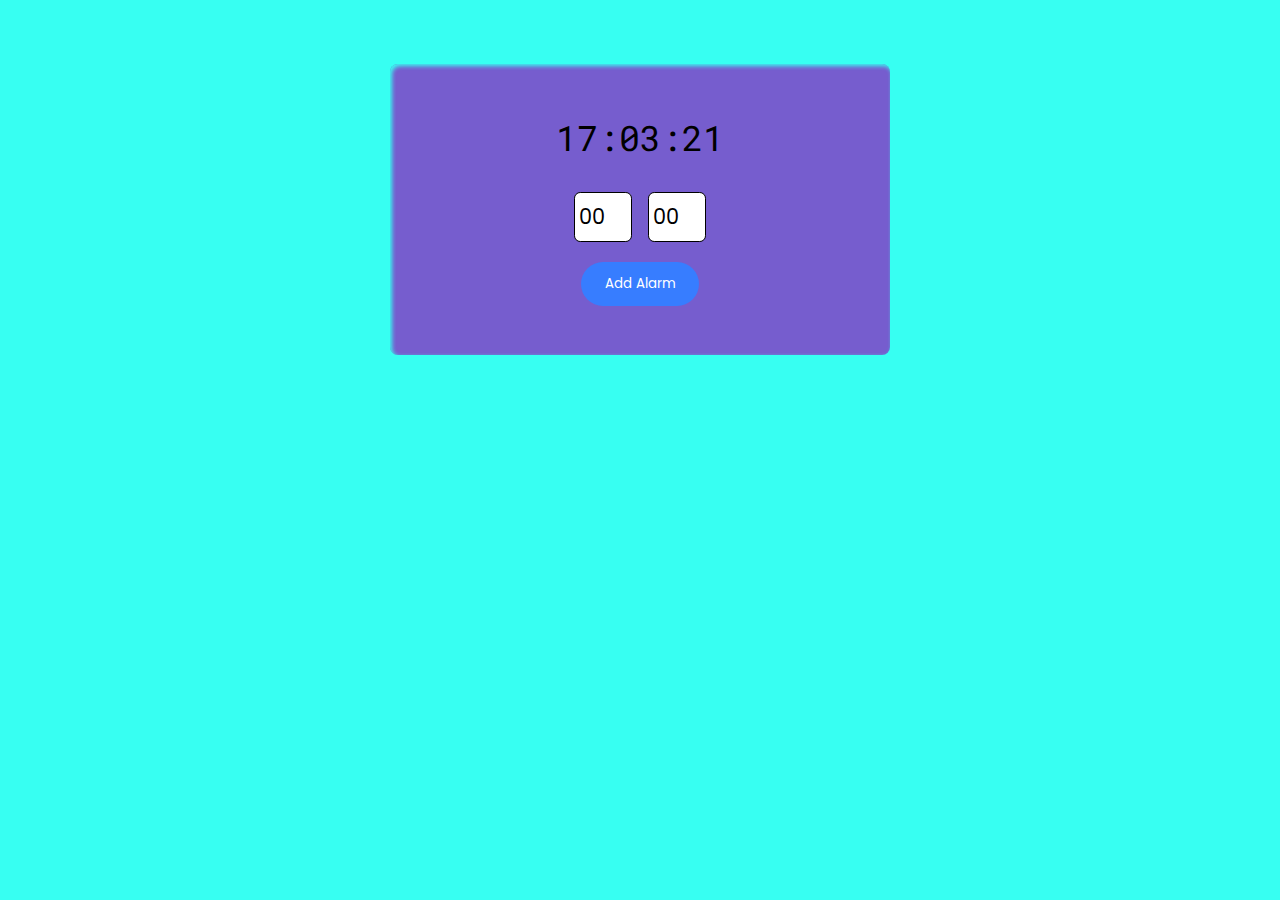
<file: Alarm App/index.html>
<!DOCTYPE html>
<html lang="en">
  <head>
    <meta name="viewport" content="width=device-width, initial-scale=1.0" />
    <title>Alarm App</title>
    <!-- Font Awesome Icons -->
    <link
      rel="stylesheet"
      href="https://cdnjs.cloudflare.com/ajax/libs/font-awesome/6.2.1/css/all.min.css"
    />
    <!-- Google Fonts -->
    <link
      href="https://fonts.googleapis.com/css2?family=Poppins&family=Roboto+Mono:wght@500&display=swap"
      rel="stylesheet"
    />
    <!-- Stylesheet -->
    <link rel="stylesheet" href="style.css" />
  </head>
  <body>
    <div class="wrapper">
      <div class="timer-display">00:00:00</div>
      <div class="container">
        <div class="inputs">
          <input
            type="number"
            id="hourInput"
            placeholder="00"
            min="0"
            max="23"
          />
          <input
            type="number"
            id="minuteInput"
            placeholder="00"
            min="0"
            max="59"
          />
        </div>
        <button id="set">Add Alarm</button>
        <div class="activeAlarms"></div>
      </div>
    </div>
    <!-- Script -->
    <script src="script.js"></script>
  </body>
</html>
</file>
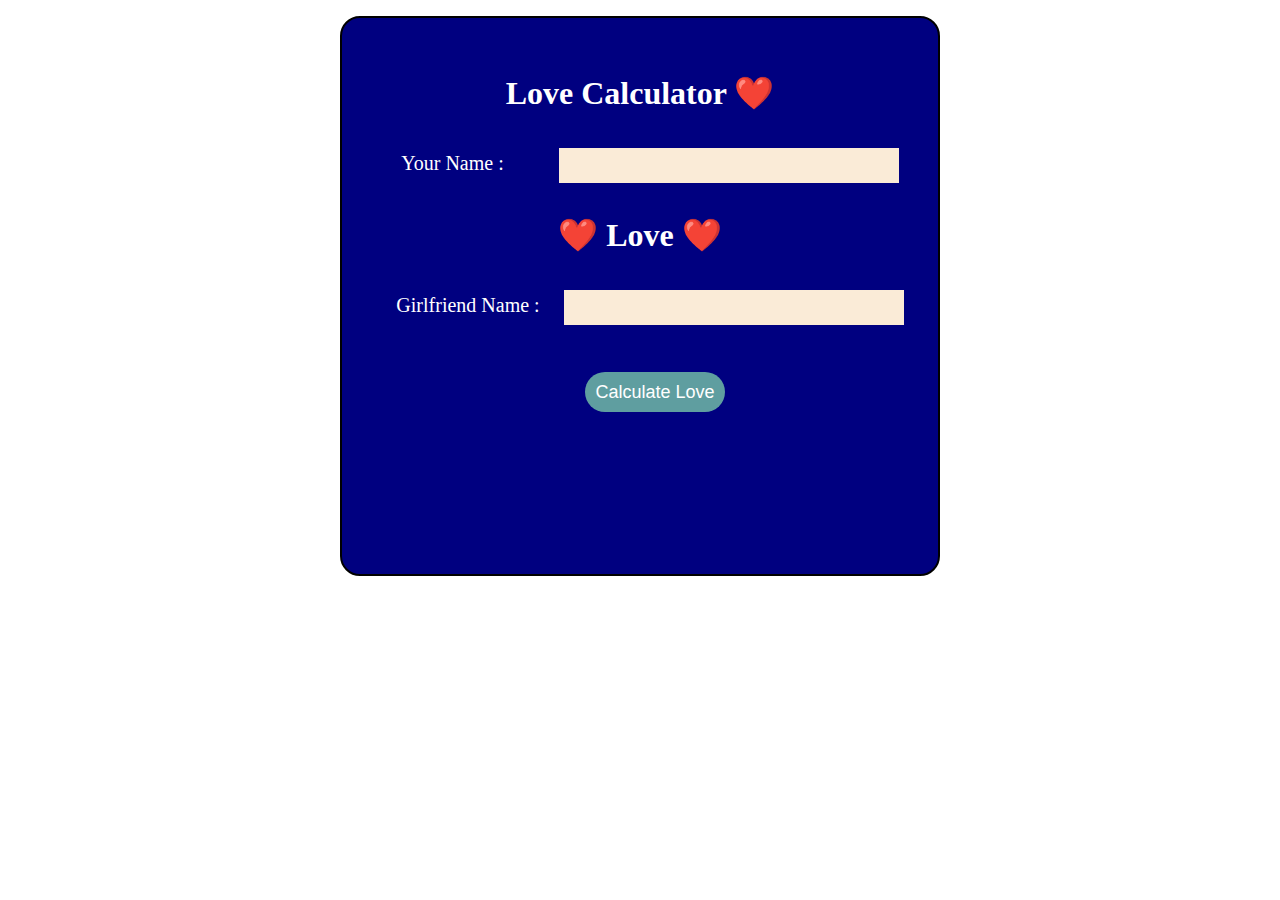
<file: Love Calculator/index.html>
<!DOCTYPE html>
<html lang="en">
<head>
    <meta charset="UTF-8">
    <meta name="viewport" content="width=device-width, initial-scale=1.0">
    <link rel="stylesheet" href="style.css">
    <title>Document</title>
</head>
<body>
    <div class="container">
        <h1>Love Calculator ❤️</h1>
        <label for="yourName">Your Name : </label>
        <input type="text" id="yourName">


        <h1>❤️ Love ❤️</h1>

        <label for="Pname">Girlfriend Name :</label>
        <input type="text" id="Pname">

        <button id="btn">Calculate Love</button>
        <p id="result"></p>

    </div>




    <script src="Script.js"></script>
</body>
</html>
</file>
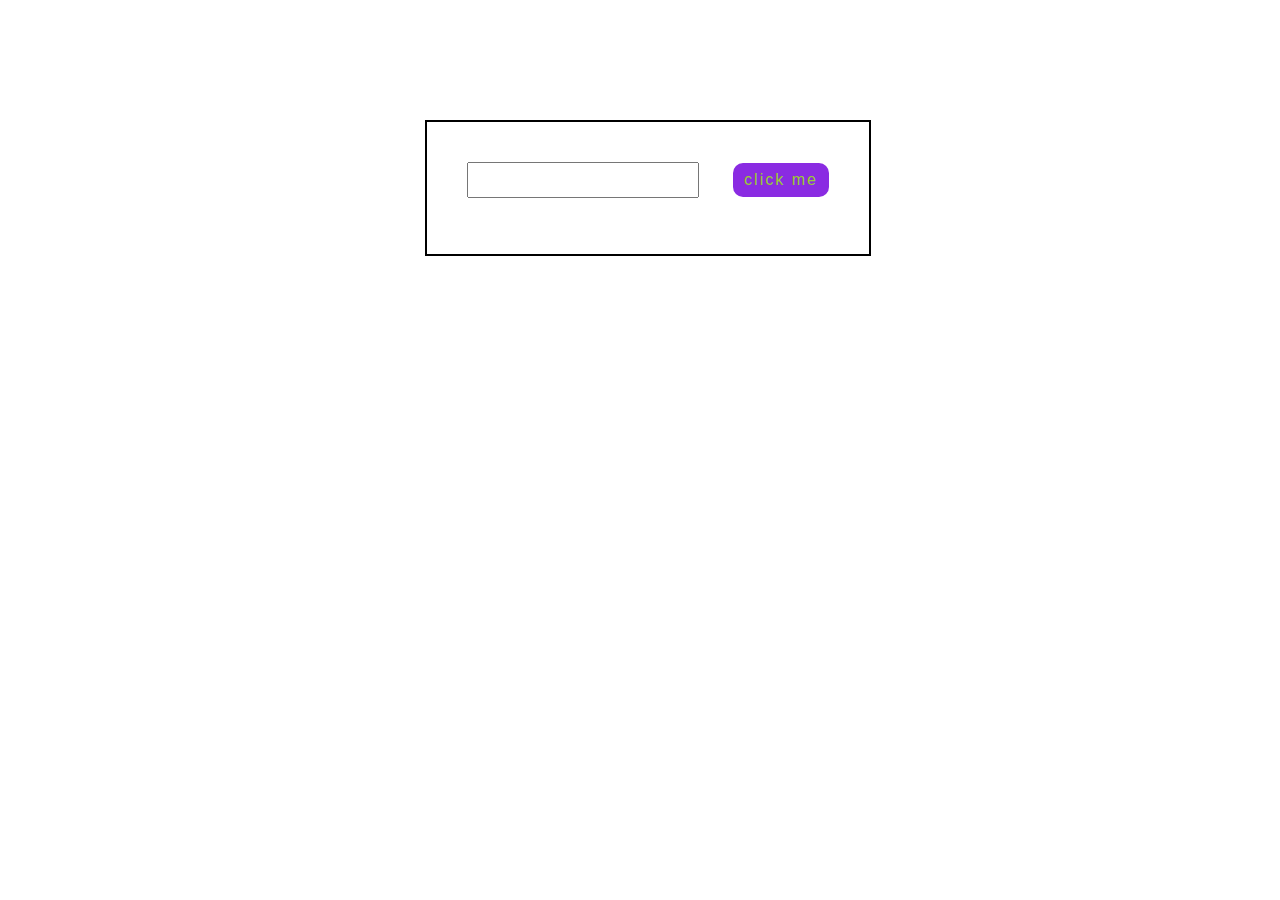
<file: OTP Generated/index.html>
<!DOCTYPE html>
<html lang="en">
<head>
    <meta charset="UTF-8">
    <meta name="viewport" content="width=device-width, initial-scale=1.0">
    <title>Otp Generate</title>
    <style>
        body{
            height: auto;
            width: 100%;
            display: flex;
            justify-content: center;
            align-items: center;
            box-sizing: border-box;
        }
        .container{
            margin-top: 7rem;
            padding: 2.5rem;
            font-size: 1rem;
            border: 2px solid black;
        }
        input{
            height: 30px;
            width: 14rem;
        }
        button{
            height: 34px;
            width: 6rem;
            letter-spacing: 2px;
            margin-left: 30px;
            font-size: 1rem;
            border: none;
            border-radius: 10px;
            background-color: blueviolet;
            color: yellowgreen;
        }
        
        button:hover{
            background-color: aqua;
            color: red;
        }
    </style>
</head>
<body>
    <div class="container">
       
            <input type="text">
            <button>click  me</button>
            <p></p>
        
    </div>



    <script>
        let btn = document.querySelector("button");
        btn.addEventListener('click' , () => {
            let input = document.querySelector("input").value;
            let p = document.querySelector("p");
            let otp = generateOtp(input);
            p.innerHTML = otp;
            input.preventDefault();
        })
       
        function generateOtp(input){
            let otp = "";
            if(input == 4){
                for(let i = 0; i<4; i++){
                otp += Math.floor(Math.random()*10).toString();
                }
            }
            
            else if(input == 6){
                for(let i = 0; i<6; i++){
                otp += Math.floor(Math.random()*10).toString();
                }
            }
            else {
                otp = "pleas enter a valid no.";
                // console.log(otp);
            }
            return otp
        }

        // let form = document.querySelector("form")
        // form.addEventListener("submit", () => {
        //     input.preventDefault();  
        // })
    </script>
</body>
</html>
</file>
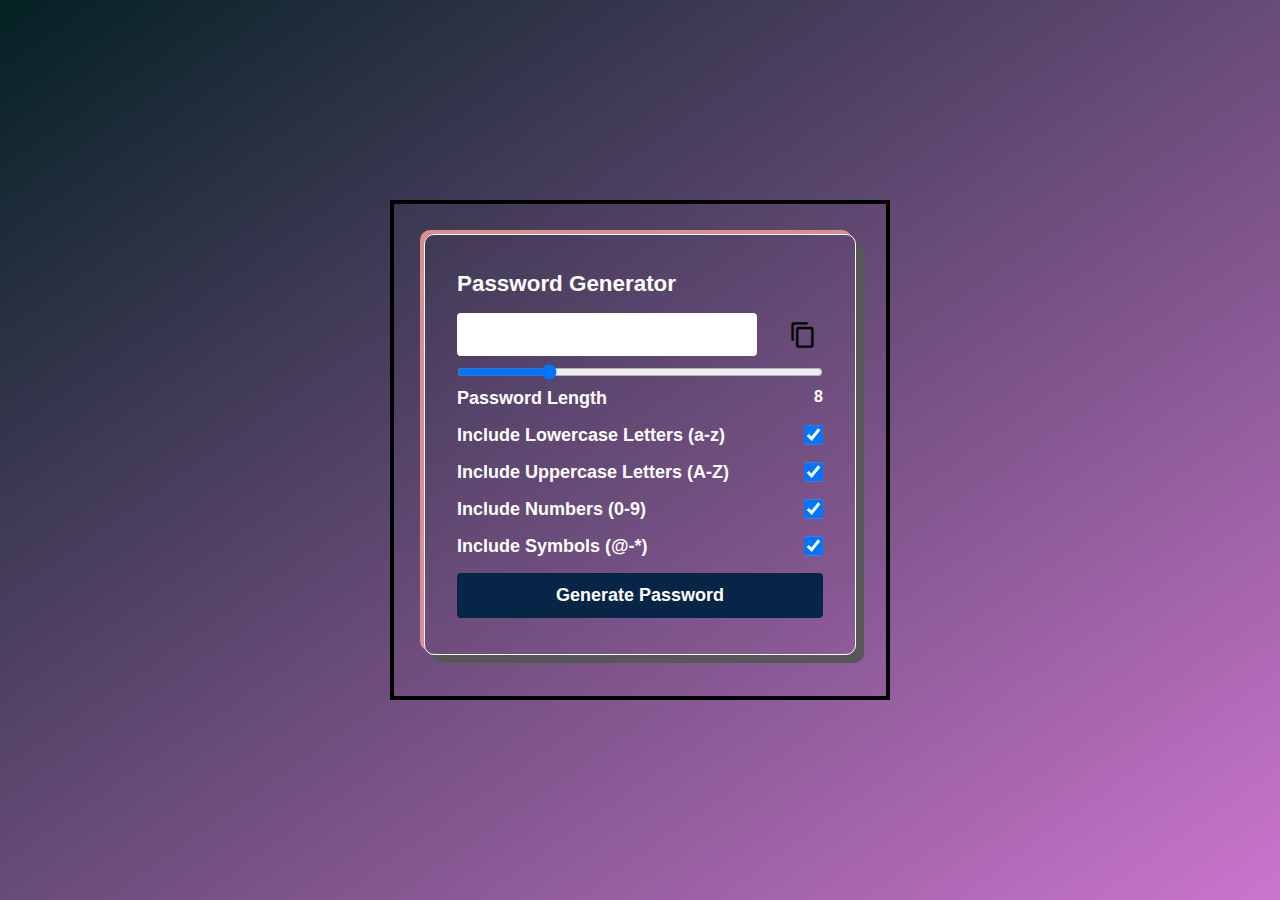
<file: Password Generator/index.html>
<!DOCTYPE html>
<html lang="en">
  <head>
    <meta charset="UTF-8" />
    <meta http-equiv="X-UA-Compatible" content="IE=edge" />
    <meta name="viewport" content="width=device-width, initial-scale=1.0" />
    <link rel="stylesheet" href="style.css" />
    <link
      href="https://fonts.googleapis.com/icon?family=Material+Icons"
      rel="stylesheet"
    />

    <title>Password Generator | JavaScript Project</title>
  </head>
  <body>
    <div class="main">
        <div class="container">
            <h1>Password Generator</h1>
      
            <div class="inputBox">
              <input type="text" class="passBox" id="passBox" disabled />
              <span class="material-icons" id="copyIcon">content_copy</span>
            </div>
      
            <input type="range" min="1" max="30" value="8" id="inputSlider" />
      
            <div class="row">
              <p>Password Length</p>
              <span id="sliderValue"></span>
            </div>
      
            <div class="row">
              <label for="lowercase">Include Lowercase Letters (a-z)</label>
              <input type="checkbox" name="lowercase" id="lowercase" checked/>
            </div>
      
            <div class="row">
              <label for="uppercase">Include Uppercase Letters (A-Z)</label>
              <input type="checkbox" name="uppercase" id="uppercase" checked/>
            </div>
      
            <div class="row">
              <label for="numbers">Include Numbers (0-9)</label>
              <input type="checkbox" name="numbers" id="numbers" checked/>
            </div>
      
            <div class="row">
              <label for="symbols">Include Symbols (@-*)</label>
              <input type="checkbox" name="symbols" id="symbols" checked/>
            </div>
      
            <button type="button" class="genBtn" id="genBtn">
              Generate Password
            </button>
          </div>
    </div>

    <script src="script.js"></script>
  </body>
</html>
</file>
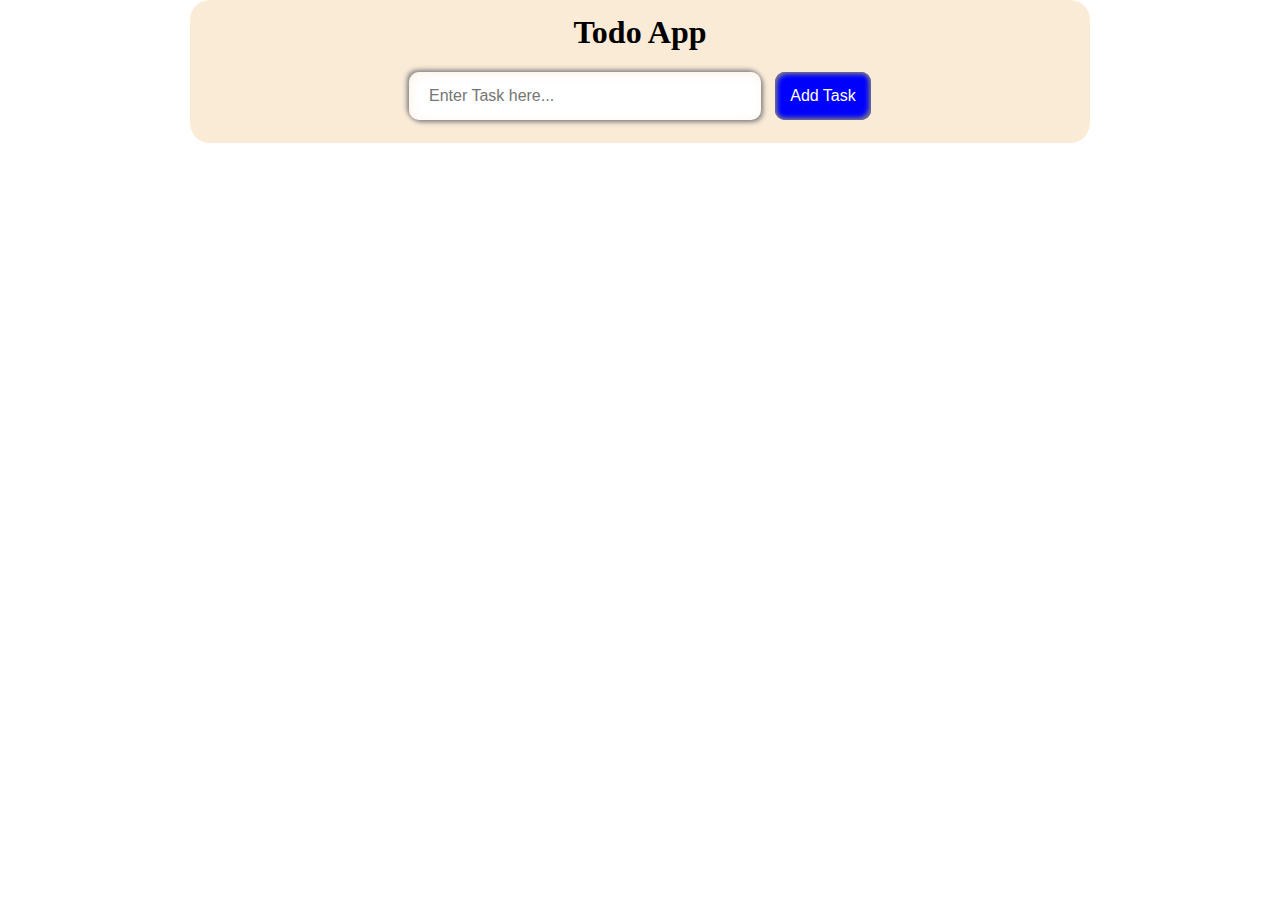
<file: Todo list/todoApp.html>
<!DOCTYPE html>
<html lang="en">
<head>
    <meta charset="UTF-8">
    <meta name="viewport" content="width=device-width, initial-scale=1.0">
    <title>Todo List</title>
    <link rel="stylesheet" href="style.css">
</head>
<body>
    <div class="container">
        <H1>Todo App</H1>

        <input type="text" placeholder="Enter Task here...">
        <button id="add">Add Task</button>
    <ul>
    </ul>
    </div>
        <script src="todoApp.js"></script>
</body>
</html>
</file>
<file: Alarm App/style.css>
* {
  padding: 0;
  margin: 0;
  box-sizing: border-box;
  font-family: "Poppins", sans-serif;
}
body {
  background-color: #37fff2;
}
.hide {
  display: none;
}
.wrapper {
  background-color: #765dce;
  width: 90%;
  max-width: 31.25em;
  padding: 3.12em 5em;
  position: absolute;
  transform: translateX(-50%);
  left: 50%;
  top: 1rem;
  border-radius: 0.5em;
  box-shadow: inset 2px 2px 4px #37fff2;
  margin-top: 3rem;
}
.timer-display {
  font-size: 2.18em;
  text-align: center;
  font-family: "Roboto Mono", monospace;
}
.inputs {
  display: flex;
  align-items: center;
  justify-content: center;
  gap: 1em;
  margin-top: 2em;
}
.inputs input {
  width: 2.8em;
  font-size: 1.3em;
  border: 1px solid #000000;
  border-radius: 0.3em;
  padding: 0.4em 0.2em;
}
#set {
  background-color: #377dff;
  border: none;
  padding: 0.9em 1.8em;
  display: block;
  margin: 1.5em auto 0 auto;
  border-radius: 2em;
  color: #ffffff;
}
.alarm {
  display: grid;
  grid-template-columns: 8fr 2fr 2fr;
  gap: 1em;
  margin-top: 1.5em;
  align-items: center;
  border-bottom: 1px solid #898f9b;
  padding-bottom: 0.6em;
}
.alarm input[type="checkbox"] {
  appearance: none;
  height: 2em;
  width: 3.75em;
  background-color: #e2e2ec;
  border-radius: 1.25em;
  position: relative;
  cursor: pointer;
  outline: none;
}
.alarm input[type="checkbox"]:before {
  position: absolute;
  content: "";
  background-color: #757683;
  height: 1.43em;
  width: 1.43em;
  border-radius: 50%;
  top: 0.25em;
  left: 0.25em;
}
.alarm input[type="checkbox"]:checked {
  background-color: #d2e2ff;
}
.alarm input[type="checkbox"]:checked:before {
  background-color: #377dff;
  left: 2em;
}
.deleteButton {
  background-color: transparent;
  font-size: 1.5em;
  color: #377dff;
  border: none;
  cursor: pointer;
}
</file>
<file: Love Calculator/style.css>
*{
    padding: 0;
    margin: 0;
    box-sizing: border-box;
}

body, html{
    display: flex;
    justify-content: center;
    align-items: center;
    padding: 0;
    margin: 0;
    box-sizing: border-box;
    color: white;
}
.container{
    height: 560px;
    width: 600px;
    border: 2px solid black;
    margin: 1rem;
    padding: 40px 25px 30px 25px;
    box-sizing: border-box;
    /* display: block; */
    text-align: center;
    line-height: 70px;
    background-color: navy;
    border-radius: 20px;
}
.container  input{
    height: 35px;
    width: 340px;
   
    padding: 13px;
    border: none;
    background-color: antiquewhite;
    /* line-height: 50px; */
}
#yourName{
    margin-left: 30px;
}
/* #Pname{
    width: 350px;
    margin-left: 20;
} */

.container  label{
    height: 35px;
    width: 70px;
    padding: 20px;
    font-size: 20px;
}
.container > button{
    height: 40px;
    padding: 10px;
    box-sizing: border-box;
    font-size: 18px;
    border: none;
    border-radius: 20px;
    margin-top: 30px;
    margin-left: 30px;
    background-color: cadetblue;
    color: white;
    cursor: pointer;
}

.container > p{
    color: violet;
    font-weight: bold;
    line-height: 20px;
}

button:hover{
    background-color: rgb(38, 63, 64);
}
</file>
<file: Password Generator/style.css>
*{
    margin: 0;
    padding: 0;
    box-sizing: border-box;
    font-family: sans-serif;
}

body{
    max-width: 100vw;
    min-height: 100vh;
    display: flex;
    justify-content: center;
    align-items: center;
    background: linear-gradient(to right bottom, #042123, #cb75cd);
    color: #fff;
    font-weight: 600;
}

.main
{
    height: 500px;
    width: 500px;
    padding: 30px;
    animation: anime 2s alternate infinite;
    transition: all ease-in 2s ;
    border: 4px solid black;
}
.container{
    border: 0.5px solid #fff;
    border-radius: 10px;
    padding: 28px 32px;
    display: flex;
    flex-direction: column;
    background: transparent;
    box-shadow:  8px 8px 0px #575757 , -4px -4px 0px #dc8e8e;
    
}

.container h1{
    font-size: 1.4rem;
    margin-block: 8px;
}
.inputBox{
    position: relative;
}

.inputBox span{
    position: absolute;
    top: 16px;
    right: 6px;
    color: #000;
    font-size: 28px;
    cursor: pointer;
    z-index: 2;
}
.passBox{
    background-color: #fff;
    border: none;
    outline: none;
    padding: 10px;
    width: 300px;
    border-radius: 4px;
    font-size: 20px;
    margin-block: 8px;
    text-overflow: ellipsis;
}

.row{
    display: flex;
    margin-block: 8px;
}

.row p, .row label{
    flex-basis: 100%;
    font-size: 18px;
}

.row input[type="checkbox"]{
    width: 20px;
    height: 20px;
}

.genBtn{
    border: none;
    outline: none;
    background-color: #072547;
    padding: 12px 24px;
    color: #fff;
    font-size: 18px;
    margin-block: 8px;
    font-weight: 700;
    cursor: pointer;
    border-radius: 4px;
}

.genBtn:hover{
    background-color: #0066ff;
}

@keyframes anime
{
    0%
    {
        /* transform: rotate(0deg); */
        border-top: 4px solid rgb(235, 9, 9)  ;
    }
    25%
    {
        border-left: 4px solid rgb(245, 63, 235)  ;
    }
    50%
    {
        border-bottom: 4px solid black  ;
    }
    75%
    {
        border-right: 4px solid rgb(88, 153, 236)  ;
    }
    100%
    {
        /* transform: rotate(360deg); */
        border-top: 4px solid rgb(69, 7, 7)  ;
    }
}
</file>
<file: Todo list/style.css>
*{
    margin: 0;
    padding: 0;
    box-sizing: border-box;

}
body{
    /* height: 100vh; */
    padding: 0;
    margin: 0;
    box-sizing: border-box;
    display: flex;
    justify-content: center;
    /* align-items: center; */

}
.container{
    /* height: 100vh; */
    width: 100vh;
    background-color: antiquewhite;
    /* display: flex;
    flex-direction: column;
    align-items: center;
    justify-content: center; */
    /* text-align: center; */
    /* padding: 4rem 4rem 2rem 5rem; */
    line-height: 4rem;
    border-radius: 20px;
    min-width: 300px;
    position: relative;
    text-align: center;
    padding-bottom: 15px;

}
.container input{
    height: 3rem;
    width: 22rem;
    border: none;
    border-radius: 10px;
    padding: 10px 10px 10px 20px;
    font-size: 1rem;
    box-shadow: 2px 2px 5px grey, -2px -2px 5px grey, inset 2px 2px 10px rgba(250, 235, 215, 0.626);
    outline: none;
    min-width: 200px;
}
#add{
    height: 3rem;
    width: 6rem;
    margin-left: 10px;
    border: none;
    border-radius: 10px;
    font-size: 1rem;
    background-color: blue;
    color: white;
    box-shadow:inset 2px 2px 5px grey, inset -2px -2px 5px grey;
    cursor: pointer;
}
/* ul{ */
    /* height: 100vh;
    width: inherit;
    background-color: inherit;
    margin-left: -5rem;
    padding: 0rem 4rem 2rem 5rem;
    margin-top: 20px;
    min-width: 400px;

} */

li{
    height: 3rem;
    
    padding: 11px 10px 0px 20px;
    font-size: 1.3rem;
    background: rgba(127, 255, 212, 0.806);
    line-height: 20px;
    margin-top: 10px;
    list-style: inside;
    border-radius: 20px;
    margin-left: 30px;
    margin-right: 10px;
    min-width: 250px;

    text-align: start;
}
.delete{
    height: 2.3rem;
    width: 6rem;
    /* margin-left: 30px; */
    float: right;
    border: none;
    border-radius: 20px ;
    background: rgb(86, 86, 202);
    font-size: 1rem;
    color: white;
    margin-right: 10px;
    margin-top: -5px;
    cursor: pointer;

}
</file>
